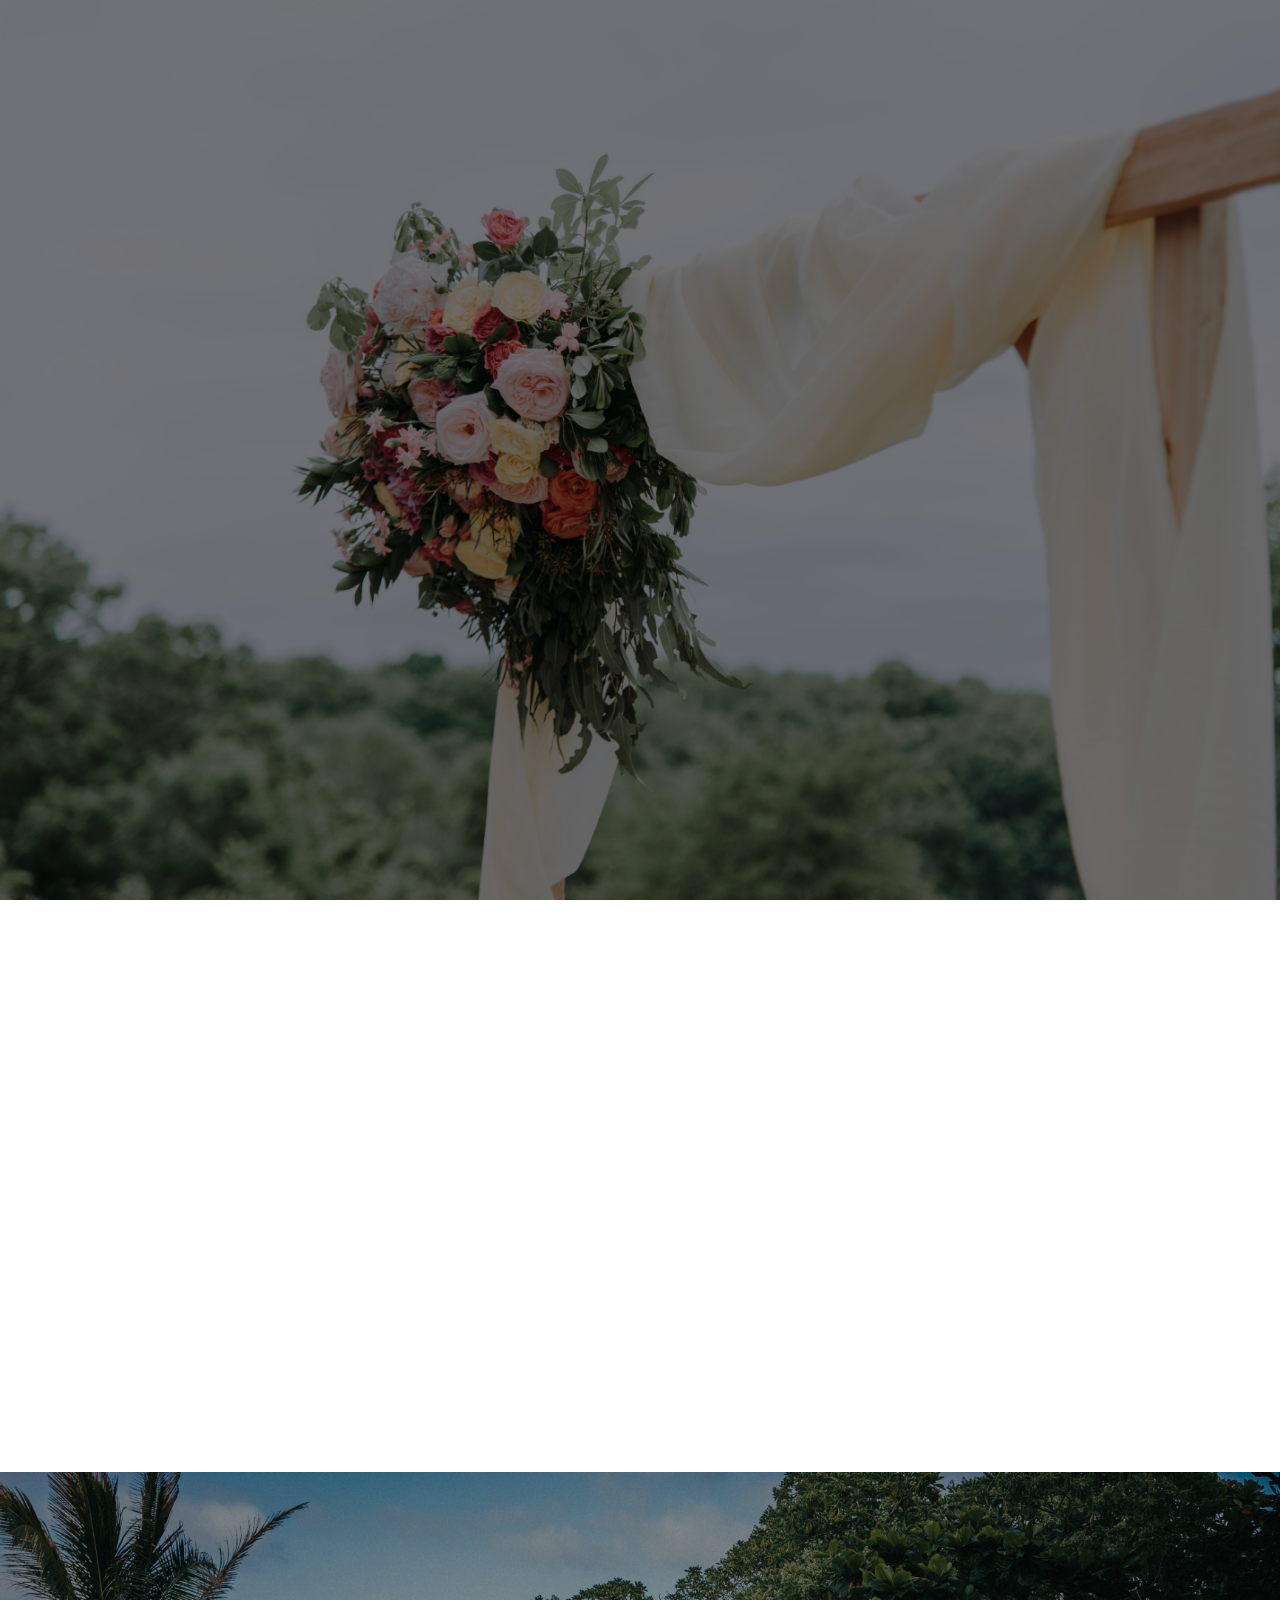
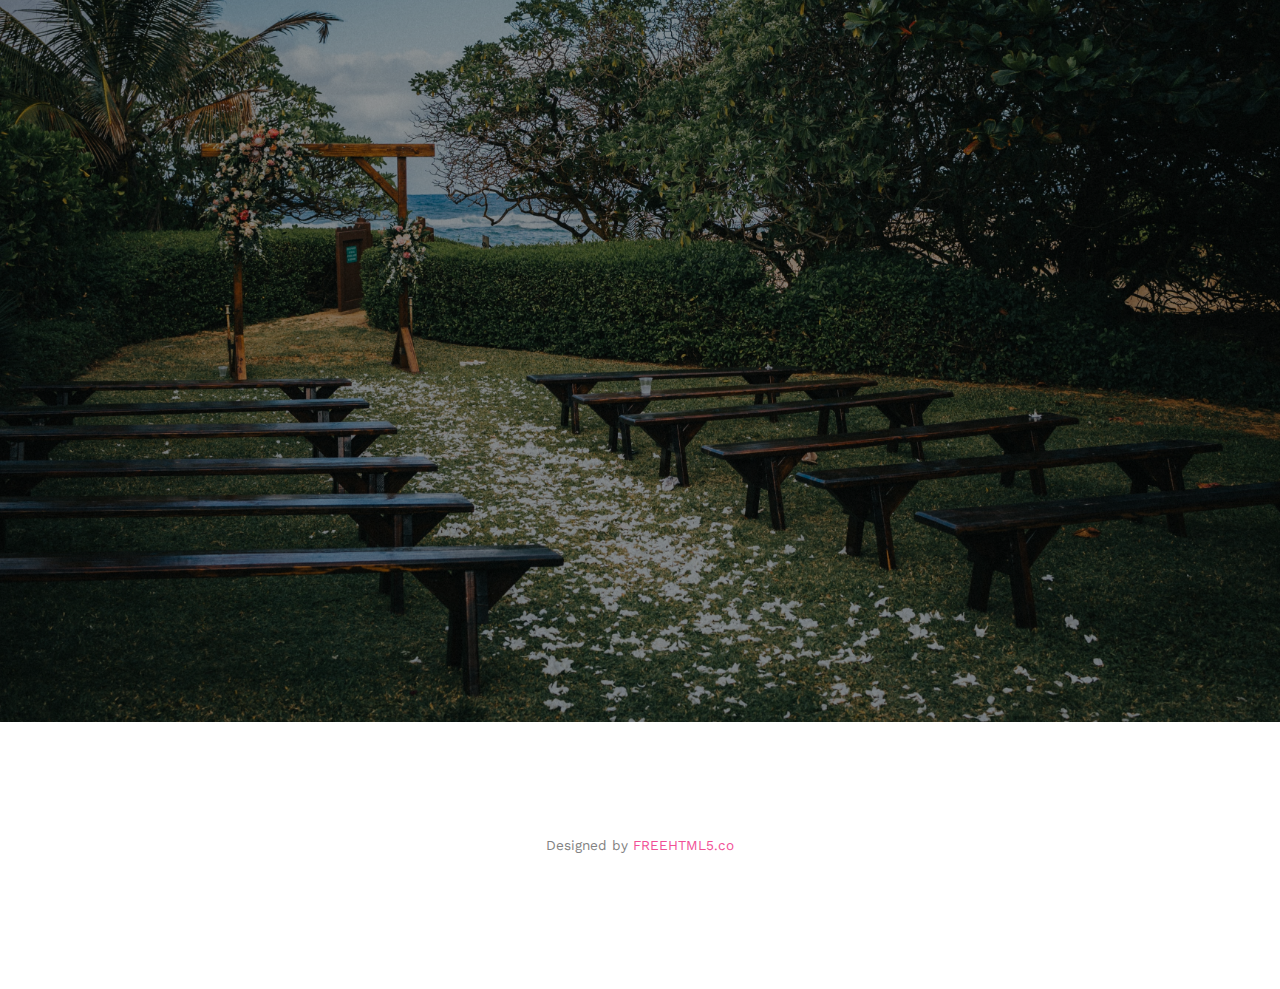
<file: index.html>
<!DOCTYPE html>
<!--[if lt IE 7]>      <html class="no-js lt-ie9 lt-ie8 lt-ie7"> <![endif]-->
<!--[if IE 7]>         <html class="no-js lt-ie9 lt-ie8"> <![endif]-->
<!--[if IE 8]>         <html class="no-js lt-ie9"> <![endif]-->
<!--[if gt IE 8]><!--> <html class="no-js"> <!--<![endif]-->
	<head>
	<meta charset="utf-8">
	<meta http-equiv="X-UA-Compatible" content="IE=edge">
	<title>Ei Thandar &amp; Kyaw Zeya</title>
	<meta name="viewport" content="width=device-width, initial-scale=1">
	<meta name="description" content="Ei Thandar &amp; Kyaw Zeya" />
	<meta name="keywords" content="Ei Thandar &amp; Kyaw Zeya" />
	<meta name="author" content="Ei Thandar &amp; Kyaw Zeya" />
	<link rel="icon" type="image/jpg" href="images/heart.png"/>

  <!-- 
	//////////////////////////////////////////////////////

	FREE HTML5 TEMPLATE 
	DESIGNED & DEVELOPED by FREEHTML5.CO
		
	Website: 		http://freehtml5.co/
	Email: 			info@freehtml5.co
	Twitter: 		http://twitter.com/fh5co
	Facebook: 		https://www.facebook.com/fh5co

	//////////////////////////////////////////////////////
	 -->

  	<!-- Facebook and Twitter integration -->
	<meta property="og:title" content=""/>
	<meta property="og:image" content=""/>
	<meta property="og:url" content=""/>
	<meta property="og:site_name" content=""/>
	<meta property="og:description" content=""/>
	<meta name="twitter:title" content="" />
	<meta name="twitter:image" content="" />
	<meta name="twitter:url" content="" />
	<meta name="twitter:card" content="" />

	<link href='https://fonts.googleapis.com/css?family=Work+Sans:400,300,600,400italic,700' rel='stylesheet' type='text/css'>
	<link href="https://fonts.googleapis.com/css?family=Sacramento" rel="stylesheet">
	
	<!-- Animate.css -->
	<link rel="stylesheet" href="css/animate.css">
	<!-- Icomoon Icon Fonts-->
	<link rel="stylesheet" href="css/icomoon.css">
	<!-- Bootstrap  -->
	<link rel="stylesheet" href="css/bootstrap.css">

	<!-- Magnific Popup -->
	<link rel="stylesheet" href="css/magnific-popup.css">

	<!-- Owl Carousel  -->
	<link rel="stylesheet" href="css/owl.carousel.min.css">
	<link rel="stylesheet" href="css/owl.theme.default.min.css">

	<!-- Theme style  -->
	<link rel="stylesheet" href="css/style.css">

	<!-- Modernizr JS -->
	<script src="js/modernizr-2.6.2.min.js"></script>
	<!-- FOR IE9 below -->
	<!--[if lt IE 9]>
	<script src="js/respond.min.js"></script>
	<![endif]-->

	</head>
	<body>
	<audio autoplay loop>
	<source src="images/m14111054608028a3187.mp3" type="audio/mp3">
	</audio>
	<div class="fh5co-loader"></div>
	
	<div id="page">
	
	<header id="fh5co-header" class="fh5co-cover" role="banner"  data-stellar-background-ratio="0.5">
		<div class="overlay"></div>
		<div class="container">
			<div class="row">
				<div class="col-md-8 col-md-offset-2 text-center">
					<div class="display-t">
						<div class="display-tc animate-box" data-animate-effect="fadeIn">
							<h1>Ei Thandar &amp; Kyaw Zeya</h1>
							<h2>We Are Getting Married</h2>
							<h2>Please join us for a celebration of love, friendship,laughter, and family.</h2>
							<p><a href="#fh5co-couple" class="btn btn-default btn-sm">Invitation</a></p>
							<p><a href="#fh5co-event" class="btn btn-default btn-sm">Direction</a></p>
						</div>
					</div>
				</div>
			</div>
		</div>
	</header>

	
	<div id="fh5co-couple">
		<div class="container">
			<div class="row">
				<div class="col-md-8 col-md-offset-2 text-center fh5co-heading animate-box">
					<h2>Hello!</h2>
					<p>Please join us for a celebration of love, friendship, laughter, and family.</p>
					<p>Sunday, October 31, 2021 at 9:00 AM.</p>
					<p>118, Kyaut Sein 1st, 44 Ward, North Dagon, Yangon. Fabulous food, fun, and festivities to follow</p>
				</div>
			</div>
		</div>
	</div>

	<div id="fh5co-event" class="fh5co-bg" style="background-image:url(images/img_bg_21.jpg);">
		<div class="overlay"></div>
		<div class="container">
			<div class="row">
				<div class="col-md-8 col-md-offset-2 text-center fh5co-heading animate-box fadeInUp animated-fast">
					<span>Our Special Events</span>
					<h2>Wedding Events</h2>
				</div>
			</div>
			<div class="row">
				<div class="display-t">
					<div class="display-tc">
						<div class="col-md-10 col-md-offset-1">
							<div class="col-md-6 col-sm-6 text-center">
								<div class="event-wrap animate-box fadeInUp animated-fast">
									<h3>Main Ceremony</h3>
									<div class="event-col">
										<i class="icon-clock"></i>
										<span>9:00 AM</span>
										<span>1:00 PM</span>
									</div>
									<div class="event-col">
										<i class="icon-calendar"></i>
										<span>Sunday 31st</span>
										<span>October, 2021</span>
									</div>
									<p>118, Kyaut Sein 1st, 44 Ward, North Dagon, Yangon.</p>
								</div>
							</div>
							<div class="col-md-6 col-sm-6 text-center">
								<div class="event-wrap animate-box fadeInUp animated-fast">
									<iframe src="https://www.google.com/maps/embed?pb=!1m18!1m12!1m3!1d3817.6666065871536!2d96.18069431486948!3d16.892378988377047!2m3!1f0!2f0!3f0!3m2!1i1024!2i768!4f13.1!3m3!1m2!1s0!2zMTbCsDUzJzMyLjYiTiA5NsKwMTAnNTguNCJF!5e0!3m2!1sen!2ssg!4v1634992971069!5m2!1sen!2ssg" width="100%" height="240" style="border:0;" allowfullscreen="" loading="lazy"></iframe>
								</div>
							</div>
						</div>
					</div>
				</div>
			</div>
		</div>
	</div>

	<footer id="fh5co-footer" role="contentinfo">
		<div class="container">

			<div class="row copyright">
				<div class="col-md-12 text-center">
					<p>
						<small class="block">Designed by <a href="http://freehtml5.co/" target="_blank">FREEHTML5.co</a></a></small>
					</p>
				</div>
			</div>

		</div>
	</footer>
	</div>

	<div class="gototop js-top">
		<a href="#" class="js-gotop"><i class="icon-arrow-up"></i></a>
	</div>
	
	<!-- jQuery -->
	<script src="js/jquery.min.js"></script>
	<!-- jQuery Easing -->
	<script src="js/jquery.easing.1.3.js"></script>
	<!-- Bootstrap -->
	<script src="js/bootstrap.min.js"></script>
	<!-- Waypoints -->
	<script src="js/jquery.waypoints.min.js"></script>
	<!-- Carousel -->
	<script src="js/owl.carousel.min.js"></script>
	<!-- countTo -->
	<script src="js/jquery.countTo.js"></script>

	<!-- Stellar -->
	<script src="js/jquery.stellar.min.js"></script>
	<!-- Magnific Popup -->
	<script src="js/jquery.magnific-popup.min.js"></script>
	<script src="js/magnific-popup-options.js"></script>

	<!-- Main -->
	<script src="js/main.js"></script>

	</body>
</html>
</file>
<file: css/icomoon.css>
@font-face {
  font-family: 'icomoon';
  src:  url('../fonts/icomoon/icomoon.eot?6iuir');
  src:  url('../fonts/icomoon/icomoon.eot?6iuir#iefix') format('embedded-opentype'),
    url('../fonts/icomoon/icomoon.ttf?6iuir') format('truetype'),
    url('../fonts/icomoon/icomoon.woff?6iuir') format('woff'),
    url('../fonts/icomoon/icomoon.svg?6iuir#icomoon') format('svg');
  font-weight: normal;
  font-style: normal;
}

[class^="icon-"], [class*=" icon-"] {
  /* use !important to prevent issues with browser extensions that change fonts */
  font-family: 'icomoon' !important;
  speak: none;
  font-style: normal;
  font-weight: normal;
  font-variant: normal;
  text-transform: none;
  line-height: 1;

  /* Better Font Rendering =========== */
  -webkit-font-smoothing: antialiased;
  -moz-osx-font-smoothing: grayscale;
}

.icon-eye:before {
  content: "\e000";
}
.icon-paper-clip:before {
  content: "\e001";
}
.icon-mail:before {
  content: "\e002";
}
.icon-toggle:before {
  content: "\e003";
}
.icon-layout:before {
  content: "\e004";
}
.icon-link:before {
  content: "\e005";
}
.icon-bell:before {
  content: "\e006";
}
.icon-lock:before {
  content: "\e007";
}
.icon-unlock:before {
  content: "\e008";
}
.icon-ribbon:before {
  content: "\e009";
}
.icon-image:before {
  content: "\e010";
}
.icon-signal:before {
  content: "\e011";
}
.icon-target:before {
  content: "\e012";
}
.icon-clipboard:before {
  content: "\e013";
}
.icon-clock:before {
  content: "\e014";
}
.icon-watch:before {
  content: "\e015";
}
.icon-air-play:before {
  content: "\e016";
}
.icon-camera:before {
  content: "\e017";
}
.icon-video:before {
  content: "\e018";
}
.icon-disc:before {
  content: "\e019";
}
.icon-printer:before {
  content: "\e020";
}
.icon-monitor:before {
  content: "\e021";
}
.icon-server:before {
  content: "\e022";
}
.icon-cog:before {
  content: "\e023";
}
.icon-heart:before {
  content: "\e024";
}
.icon-paragraph:before {
  content: "\e025";
}
.icon-align-justify:before {
  content: "\e026";
}
.icon-align-left:before {
  content: "\e027";
}
.icon-align-center:before {
  content: "\e028";
}
.icon-align-right:before {
  content: "\e029";
}
.icon-book:before {
  content: "\e030";
}
.icon-layers:before {
  content: "\e031";
}
.icon-stack:before {
  content: "\e032";
}
.icon-stack-2:before {
  content: "\e033";
}
.icon-paper:before {
  content: "\e034";
}
.icon-paper-stack:before {
  content: "\e035";
}
.icon-search:before {
  content: "\e036";
}
.icon-zoom-in:before {
  content: "\e037";
}
.icon-zoom-out:before {
  content: "\e038";
}
.icon-reply:before {
  content: "\e039";
}
.icon-circle-plus:before {
  content: "\e040";
}
.icon-circle-minus:before {
  content: "\e041";
}
.icon-circle-check:before {
  content: "\e042";
}
.icon-circle-cross:before {
  content: "\e043";
}
.icon-square-plus:before {
  content: "\e044";
}
.icon-square-minus:before {
  content: "\e045";
}
.icon-square-check:before {
  content: "\e046";
}
.icon-square-cross:before {
  content: "\e047";
}
.icon-microphone:before {
  content: "\e048";
}
.icon-record:before {
  content: "\e049";
}
.icon-skip-back:before {
  content: "\e050";
}
.icon-rewind:before {
  content: "\e051";
}
.icon-play:before {
  content: "\e052";
}
.icon-pause:before {
  content: "\e053";
}
.icon-stop:before {
  content: "\e054";
}
.icon-fast-forward:before {
  content: "\e055";
}
.icon-skip-forward:before {
  content: "\e056";
}
.icon-shuffle:before {
  content: "\e057";
}
.icon-repeat:before {
  content: "\e058";
}
.icon-folder:before {
  content: "\e059";
}
.icon-umbrella:before {
  content: "\e060";
}
.icon-moon:before {
  content: "\e061";
}
.icon-thermometer:before {
  content: "\e062";
}
.icon-drop:before {
  content: "\e063";
}
.icon-sun:before {
  content: "\e064";
}
.icon-cloud:before {
  content: "\e065";
}
.icon-cloud-upload:before {
  content: "\e066";
}
.icon-cloud-download:before {
  content: "\e067";
}
.icon-upload:before {
  content: "\e068";
}
.icon-download:before {
  content: "\e069";
}
.icon-location:before {
  content: "\e070";
}
.icon-location-2:before {
  content: "\e071";
}
.icon-map:before {
  content: "\e072";
}
.icon-battery:before {
  content: "\e073";
}
.icon-head:before {
  content: "\e074";
}
.icon-briefcase:before {
  content: "\e075";
}
.icon-speech-bubble:before {
  content: "\e076";
}
.icon-anchor:before {
  content: "\e077";
}
.icon-globe:before {
  content: "\e078";
}
.icon-box:before {
  content: "\e079";
}
.icon-reload:before {
  content: "\e080";
}
.icon-share:before {
  content: "\e081";
}
.icon-marquee:before {
  content: "\e082";
}
.icon-marquee-plus:before {
  content: "\e083";
}
.icon-marquee-minus:before {
  content: "\e084";
}
.icon-tag:before {
  content: "\e085";
}
.icon-power:before {
  content: "\e086";
}
.icon-command:before {
  content: "\e087";
}
.icon-alt:before {
  content: "\e088";
}
.icon-esc:before {
  content: "\e089";
}
.icon-bar-graph:before {
  content: "\e090";
}
.icon-bar-graph-2:before {
  content: "\e091";
}
.icon-pie-graph:before {
  content: "\e092";
}
.icon-star:before {
  content: "\e093";
}
.icon-arrow-left:before {
  content: "\e094";
}
.icon-arrow-right:before {
  content: "\e095";
}
.icon-arrow-up:before {
  content: "\e096";
}
.icon-arrow-down:before {
  content: "\e097";
}
.icon-volume:before {
  content: "\e098";
}
.icon-mute:before {
  content: "\e099";
}
.icon-content-right:before {
  content: "\e100";
}
.icon-content-left:before {
  content: "\e101";
}
.icon-grid:before {
  content: "\e102";
}
.icon-grid-2:before {
  content: "\e103";
}
.icon-columns:before {
  content: "\e104";
}
.icon-loader:before {
  content: "\e105";
}
.icon-bag:before {
  content: "\e106";
}
.icon-ban:before {
  content: "\e107";
}
.icon-flag:before {
  content: "\e108";
}
.icon-trash:before {
  content: "\e109";
}
.icon-expand:before {
  content: "\e110";
}
.icon-contract:before {
  content: "\e111";
}
.icon-maximize:before {
  content: "\e112";
}
.icon-minimize:before {
  content: "\e113";
}
.icon-plus:before {
  content: "\e114";
}
.icon-minus:before {
  content: "\e115";
}
.icon-check:before {
  content: "\e116";
}
.icon-cross:before {
  content: "\e117";
}
.icon-move:before {
  content: "\e118";
}
.icon-delete:before {
  content: "\e119";
}
.icon-menu:before {
  content: "\e120";
}
.icon-archive:before {
  content: "\e121";
}
.icon-inbox:before {
  content: "\e122";
}
.icon-outbox:before {
  content: "\e123";
}
.icon-file:before {
  content: "\e124";
}
.icon-file-add:before {
  content: "\e125";
}
.icon-file-subtract:before {
  content: "\e126";
}
.icon-help:before {
  content: "\e127";
}
.icon-open:before {
  content: "\e128";
}
.icon-ellipsis:before {
  content: "\e129";
}
.icon-add-to-list:before {
  content: "\e900";
}
.icon-classic-computer:before {
  content: "\e901";
}
.icon-controller-fast-backward:before {
  content: "\e902";
}
.icon-creative-commons-attribution:before {
  content: "\e903";
}
.icon-creative-commons-noderivs:before {
  content: "\e904";
}
.icon-creative-commons-noncommercial-eu:before {
  content: "\e905";
}
.icon-creative-commons-noncommercial-us:before {
  content: "\e906";
}
.icon-creative-commons-public-domain:before {
  content: "\e907";
}
.icon-creative-commons-remix:before {
  content: "\e908";
}
.icon-creative-commons-share:before {
  content: "\e909";
}
.icon-creative-commons-sharealike:before {
  content: "\e90a";
}
.icon-creative-commons:before {
  content: "\e90b";
}
.icon-document-landscape:before {
  content: "\e90c";
}
.icon-remove-user:before {
  content: "\e90d";
}
.icon-warning:before {
  content: "\e90e";
}
.icon-arrow-bold-down:before {
  content: "\e90f";
}
.icon-arrow-bold-left:before {
  content: "\e910";
}
.icon-arrow-bold-right:before {
  content: "\e911";
}
.icon-arrow-bold-up:before {
  content: "\e912";
}
.icon-arrow-down2:before {
  content: "\e913";
}
.icon-arrow-left2:before {
  content: "\e914";
}
.icon-arrow-long-down:before {
  content: "\e915";
}
.icon-arrow-long-left:before {
  content: "\e916";
}
.icon-arrow-long-right:before {
  content: "\e917";
}
.icon-arrow-long-up:before {
  content: "\e918";
}
.icon-arrow-right2:before {
  content: "\e919";
}
.icon-arrow-up2:before {
  content: "\e91a";
}
.icon-arrow-with-circle-down:before {
  content: "\e91b";
}
.icon-arrow-with-circle-left:before {
  content: "\e91c";
}
.icon-arrow-with-circle-right:before {
  content: "\e91d";
}
.icon-arrow-with-circle-up:before {
  content: "\e91e";
}
.icon-bookmark:before {
  content: "\e91f";
}
.icon-bookmarks:before {
  content: "\e920";
}
.icon-chevron-down:before {
  content: "\e921";
}
.icon-chevron-left:before {
  content: "\e922";
}
.icon-chevron-right:before {
  content: "\e923";
}
.icon-chevron-small-down:before {
  content: "\e924";
}
.icon-chevron-small-left:before {
  content: "\e925";
}
.icon-chevron-small-right:before {
  content: "\e926";
}
.icon-chevron-small-up:before {
  content: "\e927";
}
.icon-chevron-thin-down:before {
  content: "\e928";
}
.icon-chevron-thin-left:before {
  content: "\e929";
}
.icon-chevron-thin-right:before {
  content: "\e92a";
}
.icon-chevron-thin-up:before {
  content: "\e92b";
}
.icon-chevron-up:before {
  content: "\e92c";
}
.icon-chevron-with-circle-down:before {
  content: "\e92d";
}
.icon-chevron-with-circle-left:before {
  content: "\e92e";
}
.icon-chevron-with-circle-right:before {
  content: "\e92f";
}
.icon-chevron-with-circle-up:before {
  content: "\e930";
}
.icon-cloud2:before {
  content: "\e931";
}
.icon-controller-fast-forward:before {
  content: "\e932";
}
.icon-controller-jump-to-start:before {
  content: "\e933";
}
.icon-controller-next:before {
  content: "\e934";
}
.icon-controller-paus:before {
  content: "\e935";
}
.icon-controller-play:before {
  content: "\e936";
}
.icon-controller-record:before {
  content: "\e937";
}
.icon-controller-stop:before {
  content: "\e938";
}
.icon-controller-volume:before {
  content: "\e939";
}
.icon-dot-single:before {
  content: "\e93a";
}
.icon-dots-three-horizontal:before {
  content: "\e93b";
}
.icon-dots-three-vertical:before {
  content: "\e93c";
}
.icon-dots-two-horizontal:before {
  content: "\e93d";
}
.icon-dots-two-vertical:before {
  content: "\e93e";
}
.icon-download2:before {
  content: "\e93f";
}
.icon-emoji-flirt:before {
  content: "\e940";
}
.icon-flow-branch:before {
  content: "\e941";
}
.icon-flow-cascade:before {
  content: "\e942";
}
.icon-flow-line:before {
  content: "\e943";
}
.icon-flow-parallel:before {
  content: "\e944";
}
.icon-flow-tree:before {
  content: "\e945";
}
.icon-install:before {
  content: "\e946";
}
.icon-layers2:before {
  content: "\e947";
}
.icon-open-book:before {
  content: "\e948";
}
.icon-resize-100:before {
  content: "\e949";
}
.icon-resize-full-screen:before {
  content: "\e94a";
}
.icon-save:before {
  content: "\e94b";
}
.icon-select-arrows:before {
  content: "\e94c";
}
.icon-sound-mute:before {
  content: "\e94d";
}
.icon-sound:before {
  content: "\e94e";
}
.icon-trash2:before {
  content: "\e94f";
}
.icon-triangle-down:before {
  content: "\e950";
}
.icon-triangle-left:before {
  content: "\e951";
}
.icon-triangle-right:before {
  content: "\e952";
}
.icon-triangle-up:before {
  content: "\e953";
}
.icon-uninstall:before {
  content: "\e954";
}
.icon-upload-to-cloud:before {
  content: "\e955";
}
.icon-upload2:before {
  content: "\e956";
}
.icon-add-user:before {
  content: "\e957";
}
.icon-address:before {
  content: "\e958";
}
.icon-adjust:before {
  content: "\e959";
}
.icon-air:before {
  content: "\e95a";
}
.icon-aircraft-landing:before {
  content: "\e95b";
}
.icon-aircraft-take-off:before {
  content: "\e95c";
}
.icon-aircraft:before {
  content: "\e95d";
}
.icon-align-bottom:before {
  content: "\e95e";
}
.icon-align-horizontal-middle:before {
  content: "\e95f";
}
.icon-align-left2:before {
  content: "\e960";
}
.icon-align-right2:before {
  content: "\e961";
}
.icon-align-top:before {
  content: "\e962";
}
.icon-align-vertical-middle:before {
  content: "\e963";
}
.icon-archive2:before {
  content: "\e964";
}
.icon-area-graph:before {
  content: "\e965";
}
.icon-attachment:before {
  content: "\e966";
}
.icon-awareness-ribbon:before {
  content: "\e967";
}
.icon-back-in-time:before {
  content: "\e968";
}
.icon-back:before {
  content: "\e969";
}
.icon-bar-graph2:before {
  content: "\e96a";
}
.icon-battery2:before {
  content: "\e96b";
}
.icon-beamed-note:before {
  content: "\e96c";
}
.icon-bell2:before {
  content: "\e96d";
}
.icon-blackboard:before {
  content: "\e96e";
}
.icon-block:before {
  content: "\e96f";
}
.icon-book2:before {
  content: "\e970";
}
.icon-bowl:before {
  content: "\e971";
}
.icon-box2:before {
  content: "\e972";
}
.icon-briefcase2:before {
  content: "\e973";
}
.icon-browser:before {
  content: "\e974";
}
.icon-brush:before {
  content: "\e975";
}
.icon-bucket:before {
  content: "\e976";
}
.icon-cake:before {
  content: "\e977";
}
.icon-calculator:before {
  content: "\e978";
}
.icon-calendar:before {
  content: "\e979";
}
.icon-camera2:before {
  content: "\e97a";
}
.icon-ccw:before {
  content: "\e97b";
}
.icon-chat:before {
  content: "\e97c";
}
.icon-check2:before {
  content: "\e97d";
}
.icon-circle-with-cross:before {
  content: "\e97e";
}
.icon-circle-with-minus:before {
  content: "\e97f";
}
.icon-circle-with-plus:before {
  content: "\e980";
}
.icon-circle:before {
  content: "\e981";
}
.icon-circular-graph:before {
  content: "\e982";
}
.icon-clapperboard:before {
  content: "\e983";
}
.icon-clipboard2:before {
  content: "\e984";
}
.icon-clock2:before {
  content: "\e985";
}
.icon-code:before {
  content: "\e986";
}
.icon-cog2:before {
  content: "\e987";
}
.icon-colours:before {
  content: "\e988";
}
.icon-compass:before {
  content: "\e989";
}
.icon-copy:before {
  content: "\e98a";
}
.icon-credit-card:before {
  content: "\e98b";
}
.icon-credit:before {
  content: "\e98c";
}
.icon-cross2:before {
  content: "\e98d";
}
.icon-cup:before {
  content: "\e98e";
}
.icon-cw:before {
  content: "\e98f";
}
.icon-cycle:before {
  content: "\e990";
}
.icon-database:before {
  content: "\e991";
}
.icon-dial-pad:before {
  content: "\e992";
}
.icon-direction:before {
  content: "\e993";
}
.icon-document:before {
  content: "\e994";
}
.icon-documents:before {
  content: "\e995";
}
.icon-drink:before {
  content: "\e996";
}
.icon-drive:before {
  content: "\e997";
}
.icon-drop2:before {
  content: "\e998";
}
.icon-edit:before {
  content: "\e999";
}
.icon-email:before {
  content: "\e99a";
}
.icon-emoji-happy:before {
  content: "\e99b";
}
.icon-emoji-neutral:before {
  content: "\e99c";
}
.icon-emoji-sad:before {
  content: "\e99d";
}
.icon-erase:before {
  content: "\e99e";
}
.icon-eraser:before {
  content: "\e99f";
}
.icon-export:before {
  content: "\e9a0";
}
.icon-eye2:before {
  content: "\e9a1";
}
.icon-feather:before {
  content: "\e9a2";
}
.icon-flag2:before {
  content: "\e9a3";
}
.icon-flash:before {
  content: "\e9a4";
}
.icon-flashlight:before {
  content: "\e9a5";
}
.icon-flat-brush:before {
  content: "\e9a6";
}
.icon-folder-images:before {
  content: "\e9a7";
}
.icon-folder-music:before {
  content: "\e9a8";
}
.icon-folder-video:before {
  content: "\e9a9";
}
.icon-folder2:before {
  content: "\e9aa";
}
.icon-forward:before {
  content: "\e9ab";
}
.icon-funnel:before {
  content: "\e9ac";
}
.icon-game-controller:before {
  content: "\e9ad";
}
.icon-gauge:before {
  content: "\e9ae";
}
.icon-globe2:before {
  content: "\e9af";
}
.icon-graduation-cap:before {
  content: "\e9b0";
}
.icon-grid2:before {
  content: "\e9b1";
}
.icon-hair-cross:before {
  content: "\e9b2";
}
.icon-hand:before {
  content: "\e9b3";
}
.icon-heart-outlined:before {
  content: "\e9b4";
}
.icon-heart2:before {
  content: "\e9b5";
}
.icon-help-with-circle:before {
  content: "\e9b6";
}
.icon-help2:before {
  content: "\e9b7";
}
.icon-home:before {
  content: "\e9b8";
}
.icon-hour-glass:before {
  content: "\e9b9";
}
.icon-image-inverted:before {
  content: "\e9ba";
}
.icon-image2:before {
  content: "\e9bb";
}
.icon-images:before {
  content: "\e9bc";
}
.icon-inbox2:before {
  content: "\e9bd";
}
.icon-infinity:before {
  content: "\e9be";
}
.icon-info-with-circle:before {
  content: "\e9bf";
}
.icon-info:before {
  content: "\e9c0";
}
.icon-key:before {
  content: "\e9c1";
}
.icon-keyboard:before {
  content: "\e9c2";
}
.icon-lab-flask:before {
  content: "\e9c3";
}
.icon-landline:before {
  content: "\e9c4";
}
.icon-language:before {
  content: "\e9c5";
}
.icon-laptop:before {
  content: "\e9c6";
}
.icon-leaf:before {
  content: "\e9c7";
}
.icon-level-down:before {
  content: "\e9c8";
}
.icon-level-up:before {
  content: "\e9c9";
}
.icon-lifebuoy:before {
  content: "\e9ca";
}
.icon-light-bulb:before {
  content: "\e9cb";
}
.icon-light-down:before {
  content: "\e9cc";
}
.icon-light-up:before {
  content: "\e9cd";
}
.icon-line-graph:before {
  content: "\e9ce";
}
.icon-link2:before {
  content: "\e9cf";
}
.icon-list:before {
  content: "\e9d0";
}
.icon-location-pin:before {
  content: "\e9d1";
}
.icon-location2:before {
  content: "\e9d2";
}
.icon-lock-open:before {
  content: "\e9d3";
}
.icon-lock2:before {
  content: "\e9d4";
}
.icon-log-out:before {
  content: "\e9d5";
}
.icon-login:before {
  content: "\e9d6";
}
.icon-loop:before {
  content: "\e9d7";
}
.icon-magnet:before {
  content: "\e9d8";
}
.icon-magnifying-glass:before {
  content: "\e9d9";
}
.icon-mail2:before {
  content: "\e9da";
}
.icon-man:before {
  content: "\e9db";
}
.icon-map2:before {
  content: "\e9dc";
}
.icon-mask:before {
  content: "\e9dd";
}
.icon-medal:before {
  content: "\e9de";
}
.icon-megaphone:before {
  content: "\e9df";
}
.icon-menu2:before {
  content: "\e9e0";
}
.icon-message:before {
  content: "\e9e1";
}
.icon-mic:before {
  content: "\e9e2";
}
.icon-minus2:before {
  content: "\e9e3";
}
.icon-mobile:before {
  content: "\e9e4";
}
.icon-modern-mic:before {
  content: "\e9e5";
}
.icon-moon2:before {
  content: "\e9e6";
}
.icon-mouse:before {
  content: "\e9e7";
}
.icon-music:before {
  content: "\e9e8";
}
.icon-network:before {
  content: "\e9e9";
}
.icon-new-message:before {
  content: "\e9ea";
}
.icon-new:before {
  content: "\e9eb";
}
.icon-news:before {
  content: "\e9ec";
}
.icon-note:before {
  content: "\e9ed";
}
.icon-notification:before {
  content: "\e9ee";
}
.icon-old-mobile:before {
  content: "\e9ef";
}
.icon-old-phone:before {
  content: "\e9f0";
}
.icon-palette:before {
  content: "\e9f1";
}
.icon-paper-plane:before {
  content: "\e9f2";
}
.icon-pencil:before {
  content: "\e9f3";
}
.icon-phone:before {
  content: "\e9f4";
}
.icon-pie-chart:before {
  content: "\e9f5";
}
.icon-pin:before {
  content: "\e9f6";
}
.icon-plus2:before {
  content: "\e9f7";
}
.icon-popup:before {
  content: "\e9f8";
}
.icon-power-plug:before {
  content: "\e9f9";
}
.icon-price-ribbon:before {
  content: "\e9fa";
}
.icon-price-tag:before {
  content: "\e9fb";
}
.icon-print:before {
  content: "\e9fc";
}
.icon-progress-empty:before {
  content: "\e9fd";
}
.icon-progress-full:before {
  content: "\e9fe";
}
.icon-progress-one:before {
  content: "\e9ff";
}
.icon-progress-two:before {
  content: "\ea00";
}
.icon-publish:before {
  content: "\ea01";
}
.icon-quote:before {
  content: "\ea02";
}
.icon-radio:before {
  content: "\ea03";
}
.icon-reply-all:before {
  content: "\ea04";
}
.icon-reply2:before {
  content: "\ea05";
}
.icon-retweet:before {
  content: "\ea06";
}
.icon-rocket:before {
  content: "\ea07";
}
.icon-round-brush:before {
  content: "\ea08";
}
.icon-rss:before {
  content: "\ea09";
}
.icon-ruler:before {
  content: "\ea0a";
}
.icon-scissors:before {
  content: "\ea0b";
}
.icon-share-alternitive:before {
  content: "\ea0c";
}
.icon-share2:before {
  content: "\ea0d";
}
.icon-shareable:before {
  content: "\ea0e";
}
.icon-shield:before {
  content: "\ea0f";
}
.icon-shop:before {
  content: "\ea10";
}
.icon-shopping-bag:before {
  content: "\ea11";
}
.icon-shopping-basket:before {
  content: "\ea12";
}
.icon-shopping-cart:before {
  content: "\ea13";
}
.icon-shuffle2:before {
  content: "\ea14";
}
.icon-signal2:before {
  content: "\ea15";
}
.icon-sound-mix:before {
  content: "\ea16";
}
.icon-sports-club:before {
  content: "\ea17";
}
.icon-spreadsheet:before {
  content: "\ea18";
}
.icon-squared-cross:before {
  content: "\ea19";
}
.icon-squared-minus:before {
  content: "\ea1a";
}
.icon-squared-plus:before {
  content: "\ea1b";
}
.icon-star-outlined:before {
  content: "\ea1c";
}
.icon-star2:before {
  content: "\ea1d";
}
.icon-stopwatch:before {
  content: "\ea1e";
}
.icon-suitcase:before {
  content: "\ea1f";
}
.icon-swap:before {
  content: "\ea20";
}
.icon-sweden:before {
  content: "\ea21";
}
.icon-switch:before {
  content: "\ea22";
}
.icon-tablet:before {
  content: "\ea23";
}
.icon-tag2:before {
  content: "\ea24";
}
.icon-text-document-inverted:before {
  content: "\ea25";
}
.icon-text-document:before {
  content: "\ea26";
}
.icon-text:before {
  content: "\ea27";
}
.icon-thermometer2:before {
  content: "\ea28";
}
.icon-thumbs-down:before {
  content: "\ea29";
}
.icon-thumbs-up:before {
  content: "\ea2a";
}
.icon-thunder-cloud:before {
  content: "\ea2b";
}
.icon-ticket:before {
  content: "\ea2c";
}
.icon-time-slot:before {
  content: "\ea2d";
}
.icon-tools:before {
  content: "\ea2e";
}
.icon-traffic-cone:before {
  content: "\ea2f";
}
.icon-tree:before {
  content: "\ea30";
}
.icon-trophy:before {
  content: "\ea31";
}
.icon-tv:before {
  content: "\ea32";
}
.icon-typing:before {
  content: "\ea33";
}
.icon-unread:before {
  content: "\ea34";
}
.icon-untag:before {
  content: "\ea35";
}
.icon-user:before {
  content: "\ea36";
}
.icon-users:before {
  content: "\ea37";
}
.icon-v-card:before {
  content: "\ea38";
}
.icon-video2:before {
  content: "\ea39";
}
.icon-vinyl:before {
  content: "\ea3a";
}
.icon-voicemail:before {
  content: "\ea3b";
}
.icon-wallet:before {
  content: "\ea3c";
}
.icon-water:before {
  content: "\ea3d";
}
.icon-px-with-circle:before {
  content: "\ea3e";
}
.icon-px:before {
  content: "\ea3f";
}
.icon-basecamp:before {
  content: "\ea40";
}
.icon-behance:before {
  content: "\ea41";
}
.icon-creative-cloud:before {
  content: "\ea42";
}
.icon-dropbox:before {
  content: "\ea43";
}
.icon-evernote:before {
  content: "\ea44";
}
.icon-flattr:before {
  content: "\ea45";
}
.icon-foursquare:before {
  content: "\ea46";
}
.icon-google-drive:before {
  content: "\ea47";
}
.icon-google-hangouts:before {
  content: "\ea48";
}
.icon-grooveshark:before {
  content: "\ea49";
}
.icon-icloud:before {
  content: "\ea4a";
}
.icon-mixi:before {
  content: "\ea4b";
}
.icon-onedrive:before {
  content: "\ea4c";
}
.icon-paypal:before {
  content: "\ea4d";
}
.icon-picasa:before {
  content: "\ea4e";
}
.icon-qq:before {
  content: "\ea4f";
}
.icon-rdio-with-circle:before {
  content: "\ea50";
}
.icon-renren:before {
  content: "\ea51";
}
.icon-scribd:before {
  content: "\ea52";
}
.icon-sina-weibo:before {
  content: "\ea53";
}
.icon-skype-with-circle:before {
  content: "\ea54";
}
.icon-skype:before {
  content: "\ea55";
}
.icon-slideshare:before {
  content: "\ea56";
}
.icon-smashing:before {
  content: "\ea57";
}
.icon-soundcloud:before {
  content: "\ea58";
}
.icon-spotify-with-circle:before {
  content: "\ea59";
}
.icon-spotify:before {
  content: "\ea5a";
}
.icon-swarm:before {
  content: "\ea5b";
}
.icon-vine-with-circle:before {
  content: "\ea5c";
}
.icon-vine:before {
  content: "\ea5d";
}
.icon-vk-alternitive:before {
  content: "\ea5e";
}
.icon-vk-with-circle:before {
  content: "\ea5f";
}
.icon-vk:before {
  content: "\ea60";
}
.icon-xing-with-circle:before {
  content: "\ea61";
}
.icon-xing:before {
  content: "\ea62";
}
.icon-yelp:before {
  content: "\ea63";
}
.icon-dribbble-with-circle:before {
  content: "\ea64";
}
.icon-dribbble:before {
  content: "\ea65";
}
.icon-facebook-with-circle:before {
  content: "\ea66";
}
.icon-facebook:before {
  content: "\ea67";
}
.icon-flickr-with-circle:before {
  content: "\ea68";
}
.icon-flickr:before {
  content: "\ea69";
}
.icon-github-with-circle:before {
  content: "\ea6a";
}
.icon-github:before {
  content: "\ea6b";
}
.icon-google-with-circle:before {
  content: "\ea6c";
}
.icon-google:before {
  content: "\ea6d";
}
.icon-instagram-with-circle:before {
  content: "\ea6e";
}
.icon-instagram:before {
  content: "\ea6f";
}
.icon-lastfm-with-circle:before {
  content: "\ea70";
}
.icon-lastfm:before {
  content: "\ea71";
}
.icon-linkedin-with-circle:before {
  content: "\ea72";
}
.icon-linkedin:before {
  content: "\ea73";
}
.icon-pinterest-with-circle:before {
  content: "\ea74";
}
.icon-pinterest:before {
  content: "\ea75";
}
.icon-rdio:before {
  content: "\ea76";
}
.icon-stumbleupon-with-circle:before {
  content: "\ea77";
}
.icon-stumbleupon:before {
  content: "\ea78";
}
.icon-tumblr-with-circle:before {
  content: "\ea79";
}
.icon-tumblr:before {
  content: "\ea7a";
}
.icon-twitter-with-circle:before {
  content: "\ea7b";
}
.icon-twitter:before {
  content: "\ea7c";
}
.icon-vimeo-with-circle:before {
  content: "\ea7d";
}
.icon-vimeo:before {
  content: "\ea7e";
}
.icon-youtube-with-circle:before {
  content: "\ea7f";
}
.icon-youtube:before {
  content: "\ea80";
}
</file>
<file: css/style.css>
@font-face {
  font-family: 'icomoon';
  src: url("../fonts/icomoon/icomoon.eot?srf3rx");
  src: url("../fonts/icomoon/icomoon.eot?srf3rx#iefix") format("embedded-opentype"), url("../fonts/icomoon/icomoon.ttf?srf3rx") format("truetype"), url("../fonts/icomoon/icomoon.woff?srf3rx") format("woff"), url("../fonts/icomoon/icomoon.svg?srf3rx#icomoon") format("svg");
  font-weight: normal;
  font-style: normal;
}
/* =======================================================
*
* 	Template Style 
*
* ======================================================= */
body {
  font-family: "Work Sans", Arial, sans-serif;
  font-weight: 400;
  font-size: 16px;
  line-height: 1.7;
  color: #828282;
  background: #fff;
}

#page {
  position: relative;
  overflow-x: hidden;
  width: 100%;
  height: 100%;
  -webkit-transition: 0.5s;
  -o-transition: 0.5s;
  transition: 0.5s;
}
.offcanvas #page {
  overflow: hidden;
  position: absolute;
}
.offcanvas #page:after {
  -webkit-transition: 2s;
  -o-transition: 2s;
  transition: 2s;
  position: absolute;
  top: 0;
  right: 0;
  bottom: 0;
  left: 0;
  z-index: 101;
  background: rgba(0, 0, 0, 0.7);
  content: "";
}

a {
  color: #F14E95;
  -webkit-transition: 0.5s;
  -o-transition: 0.5s;
  transition: 0.5s;
}
a:hover, a:active, a:focus {
  color: #F14E95;
  outline: none;
  text-decoration: none;
}

p {
  margin-bottom: 20px;
}

h1, h2, h3, h4, h5, h6, figure {
  color: #000;
  font-family: "Work Sans", Arial, sans-serif;
  font-weight: 400;
  margin: 0 0 20px 0;
}

::-webkit-selection {
  color: #fff;
  background: #F14E95;
}

::-moz-selection {
  color: #fff;
  background: #F14E95;
}

::selection {
  color: #fff;
  background: #F14E95;
}

.fh5co-nav {
  position: absolute;
  top: 0;
  margin: 0;
  padding: 0;
  width: 100%;
  padding: 40px 0;
  z-index: 1001;
}
@media screen and (max-width: 768px) {
  .fh5co-nav {
    padding: 20px 0;
  }
}
.fh5co-nav #fh5co-logo {
  font-size: 40px;
  margin: 0;
  padding: 0;
  line-height: 40px;
  font-family: "Sacramento", Arial, serif;
}
.fh5co-nav a {
  padding: 5px 10px;
  color: #fff;
}
@media screen and (max-width: 768px) {
  .fh5co-nav .menu-1, .fh5co-nav .menu-2 {
    display: none;
  }
}
.fh5co-nav ul {
  padding: 0;
  margin: 2px 0 0 0;
}
.fh5co-nav ul li {
  padding: 0;
  margin: 0;
  list-style: none;
  display: inline;
}
.fh5co-nav ul li a {
  font-size: 14px;
  padding: 30px 10px;
  text-transform: uppercase;
  color: rgba(255, 255, 255, 0.5);
  -webkit-transition: 0.5s;
  -o-transition: 0.5s;
  transition: 0.5s;
}
.fh5co-nav ul li a:hover, .fh5co-nav ul li a:focus, .fh5co-nav ul li a:active {
  color: white;
}
.fh5co-nav ul li.has-dropdown {
  position: relative;
}
.fh5co-nav ul li.has-dropdown .dropdown {
  width: 130px;
  -webkit-box-shadow: 0px 14px 33px -9px rgba(0, 0, 0, 0.75);
  -moz-box-shadow: 0px 14px 33px -9px rgba(0, 0, 0, 0.75);
  box-shadow: 0px 14px 33px -9px rgba(0, 0, 0, 0.75);
  z-index: 1002;
  visibility: hidden;
  opacity: 0;
  position: absolute;
  top: 40px;
  left: 0;
  text-align: left;
  background: #fff;
  padding: 20px;
  -webkit-border-radius: 4px;
  -moz-border-radius: 4px;
  -ms-border-radius: 4px;
  border-radius: 4px;
  -webkit-transition: 0s;
  -o-transition: 0s;
  transition: 0s;
}
.fh5co-nav ul li.has-dropdown .dropdown:before {
  bottom: 100%;
  left: 40px;
  border: solid transparent;
  content: " ";
  height: 0;
  width: 0;
  position: absolute;
  pointer-events: none;
  border-bottom-color: #fff;
  border-width: 8px;
  margin-left: -8px;
}
.fh5co-nav ul li.has-dropdown .dropdown li {
  display: block;
  margin-bottom: 7px;
}
.fh5co-nav ul li.has-dropdown .dropdown li:last-child {
  margin-bottom: 0;
}
.fh5co-nav ul li.has-dropdown .dropdown li a {
  padding: 2px 0;
  display: block;
  color: #999999;
  line-height: 1.2;
  text-transform: none;
  font-size: 15px;
}
.fh5co-nav ul li.has-dropdown .dropdown li a:hover {
  color: #000;
}
.fh5co-nav ul li.has-dropdown:hover a, .fh5co-nav ul li.has-dropdown:focus a {
  color: #fff;
}
.fh5co-nav ul li.btn-cta a {
  color: #F14E95;
}
.fh5co-nav ul li.btn-cta a span {
  background: #fff;
  padding: 4px 20px;
  display: -moz-inline-stack;
  display: inline-block;
  zoom: 1;
  *display: inline;
  -webkit-transition: 0.3s;
  -o-transition: 0.3s;
  transition: 0.3s;
  -webkit-border-radius: 100px;
  -moz-border-radius: 100px;
  -ms-border-radius: 100px;
  border-radius: 100px;
}
.fh5co-nav ul li.btn-cta a:hover span {
  -webkit-box-shadow: 0px 14px 20px -9px rgba(0, 0, 0, 0.75);
  -moz-box-shadow: 0px 14px 20px -9px rgba(0, 0, 0, 0.75);
  box-shadow: 0px 14px 20px -9px rgba(0, 0, 0, 0.75);
}
.fh5co-nav ul li.active > a {
  color: #fff !important;
}

#fh5co-counter,
#fh5co-event,
.fh5co-bg {
  background-size: cover;
  background-position: top center;
  background-repeat: no-repeat;
  position: relative;
}

.fh5co-bg {
  background-position: center center;
  width: 100%;
  float: left;
  position: relative;
}

.fh5co-video {
  height: 450px;
  overflow: hidden;
  -webkit-border-radius: 7px;
  -moz-border-radius: 7px;
  -ms-border-radius: 7px;
  border-radius: 7px;
}
.fh5co-video a {
  z-index: 1001;
  position: absolute;
  top: 50%;
  left: 50%;
  margin-top: -45px;
  margin-left: -45px;
  width: 90px;
  height: 90px;
  display: table;
  text-align: center;
  background: #fff;
  -webkit-box-shadow: 0px 14px 30px -15px rgba(0, 0, 0, 0.75);
  -moz-box-shadow: 0px 14px 30px -15px rgba(0, 0, 0, 0.75);
  box-shadow: 0px 14px 30px -15px rgba(0, 0, 0, 0.75);
  -webkit-border-radius: 50%;
  -moz-border-radius: 50%;
  -ms-border-radius: 50%;
  border-radius: 50%;
}
.fh5co-video a i {
  text-align: center;
  display: table-cell;
  vertical-align: middle;
  font-size: 40px;
}
.fh5co-video .overlay {
  position: absolute;
  top: 0;
  left: 0;
  right: 0;
  bottom: 0;
  background: rgba(0, 0, 0, 0.5);
  -webkit-transition: 0.5s;
  -o-transition: 0.5s;
  transition: 0.5s;
}
.fh5co-video:hover .overlay {
  background: rgba(0, 0, 0, 0.7);
}
.fh5co-video:hover a {
  position: relative;
  -webkit-transform: scale(1.2);
  -moz-transform: scale(1.2);
  -ms-transform: scale(1.2);
  -o-transform: scale(1.2);
  transform: scale(1.2);
}

.fh5co-cover {
  height: 900px;
  background-size: cover;
  background-repeat: no-repeat;
  position: relative;
  width: 100%;
}
.fh5co-cover .overlay {
  z-index: 0;
  position: absolute;
  bottom: 0;
  top: 0;
  left: 0;
  right: 0;
  background: rgba(0, 0, 0, 0.5);
}
.fh5co-cover > .fh5co-container {
  position: relative;
  z-index: 10;
}
@media screen and (max-width: 768px) {
  .fh5co-cover {
    height: 600px;
  }
}
.fh5co-cover .display-t,
.fh5co-cover .display-tc {
  height: 900px;
  display: table;
  width: 100%;
}
@media screen and (max-width: 768px) {
  .fh5co-cover .display-t,
  .fh5co-cover .display-tc {
    height: 600px;
  }
}
.fh5co-cover.fh5co-cover-sm {
  height: 600px;
}
@media screen and (max-width: 768px) {
  .fh5co-cover.fh5co-cover-sm {
    height: 400px;
  }
}
.fh5co-cover.fh5co-cover-sm .display-t,
.fh5co-cover.fh5co-cover-sm .display-tc {
  height: 600px;
  display: table;
  width: 100%;
}
@media screen and (max-width: 768px) {
  .fh5co-cover.fh5co-cover-sm .display-t,
  .fh5co-cover.fh5co-cover-sm .display-tc {
    height: 400px;
  }
}

#fh5co-counter,
#fh5co-event {
  height: 850px;
  float: left;
}
#fh5co-counter .display-t,
#fh5co-counter .display-tc,
#fh5co-event .display-t,
#fh5co-event .display-tc {
  height: 700px;
  display: table;
  width: 100%;
}
#fh5co-counter .fh5co-heading h2,
#fh5co-event .fh5co-heading h2 {
  color: #fff;
}
#fh5co-counter .fh5co-heading span,
#fh5co-event .fh5co-heading span {
  color: rgba(255, 255, 255, 0.5);
  text-transform: uppercase;
  font-size: 13px;
  letter-spacing: 2px;
  font-weight: 600;
}
#fh5co-counter .overlay,
#fh5co-event .overlay {
  position: absolute;
  top: 0;
  left: 0;
  right: 0;
  bottom: 0;
  background: rgba(0, 0, 0, 0.4);
}
@media screen and (max-width: 768px) {
  #fh5co-counter,
  #fh5co-event {
    height: inherit;
    padding: 7em 0;
  }
  #fh5co-counter .display-t,
  #fh5co-counter .display-tc,
  #fh5co-event .display-t,
  #fh5co-event .display-tc {
    height: inherit;
  }
}
#fh5co-counter .event-wrap,
#fh5co-event .event-wrap {
  border: 2px solid rgba(255, 255, 255, 0.5);
  background: rgba(255, 255, 255, 0.1);
  padding: 30px;
  width: 100%;
  float: left;
  -webkit-border-radius: 4px;
  -moz-border-radius: 4px;
  -ms-border-radius: 4px;
  border-radius: 4px;
}
@media screen and (max-width: 768px) {
  #fh5co-counter .event-wrap,
  #fh5co-event .event-wrap {
    margin-bottom: 10px;
  }
}
#fh5co-counter .event-wrap h3,
#fh5co-event .event-wrap h3 {
  font-size: 20px;
  color: #fff;
  border-bottom: 1px solid rgba(255, 255, 255, 0.5);
  display: block;
  padding-bottom: 20px;
  text-transform: uppercase;
  letter-spacing: 2px;
}
#fh5co-counter .event-wrap p, #fh5co-counter .event-wrap span,
#fh5co-event .event-wrap p,
#fh5co-event .event-wrap span {
  display: block;
  color: rgba(255, 255, 255, 0.8);
}
#fh5co-counter .event-wrap i,
#fh5co-event .event-wrap i {
  color: white;
  font-size: 20px;
}
#fh5co-counter .event-wrap .event-col,
#fh5co-event .event-wrap .event-col {
  width: 50%;
  float: left;
  margin-bottom: 30px;
}

#fh5co-counter {
  height: 600px;
}
@media screen and (max-width: 768px) {
  #fh5co-counter {
    height: auto;
  }
}

.timeline {
  list-style: none;
  padding: 20px 0 20px;
  position: relative;
}
.timeline:before {
  top: 0;
  bottom: 0;
  position: absolute;
  content: " ";
  width: 1px;
  background-color: #d4d4d4;
  left: 50%;
  margin-left: 0px;
}
@media screen and (max-width: 480px) {
  .timeline:before {
    margin-left: -64px;
  }
}
.timeline > li {
  margin-bottom: 20px;
  position: relative;
}
.timeline > li:before, .timeline > li:after {
  content: " ";
  display: table;
}
.timeline > li:after {
  clear: both;
}
.timeline > li > .timeline-panel {
  width: 40%;
  float: left;
  border: 1px solid #d4d4d4;
  padding: 30px;
  position: relative;
  -webkit-border-radius: 4px;
  -moz-border-radius: 4px;
  -ms-border-radius: 4px;
  border-radius: 4px;
}
.timeline > li > .timeline-panel:before {
  position: absolute;
  top: 80px;
  right: -15px;
  display: inline-block;
  border-top: 15px solid transparent;
  border-left: 15px solid #ccc;
  border-right: 0 solid #ccc;
  border-bottom: 15px solid transparent;
  content: " ";
}
.timeline > li > .timeline-panel:after {
  position: absolute;
  top: 81px;
  right: -14px;
  display: inline-block;
  border-top: 14px solid transparent;
  border-left: 14px solid #fff;
  border-right: 0 solid #fff;
  border-bottom: 14px solid transparent;
  content: " ";
}
@media screen and (max-width: 480px) {
  .timeline > li > .timeline-panel {
    width: 75% !important;
  }
  .timeline > li > .timeline-panel:before {
    top: 30px;
  }
  .timeline > li > .timeline-panel:after {
    top: 31px;
  }
}
.timeline > li > .timeline-badge {
  background-size: cover;
  background-position: top center;
  background-repeat: no-repeat;
  position: relative;
  color: #fff;
  width: 160px;
  height: 160px;
  line-height: 50px;
  font-size: 1.4em;
  text-align: center;
  position: absolute;
  top: 16px;
  left: 50%;
  margin-left: -80px;
  background-color: #999999;
  z-index: 100;
  -webkit-border-radius: 50%;
  -moz-border-radius: 50%;
  -ms-border-radius: 50%;
  border-radius: 50%;
}
@media screen and (max-width: 480px) {
  .timeline > li > .timeline-badge {
    width: 60px;
    height: 60px;
    margin-left: -20px !important;
  }
}
.timeline > li.timeline-inverted > .timeline-panel {
  float: right;
}
.timeline > li.timeline-inverted > .timeline-panel:before {
  border-left-width: 0;
  border-right-width: 15px;
  left: -15px;
  right: auto;
}
.timeline > li.timeline-inverted > .timeline-panel:after {
  border-left-width: 0;
  border-right-width: 14px;
  left: -14px;
  right: auto;
}

.timeline-title {
  margin-top: 0;
}

.date {
  display: block;
  margin-bottom: 20px;
  font-size: 13px;
  text-transform: uppercase;
  letter-spacing: 2px;
}

.timeline-body > p,
.timeline-body > ul {
  margin-bottom: 0;
}

.timeline-body > p + p {
  margin-top: 5px;
}

@media (max-width: 992px) {
  ul.timeline:before {
    left: 90px;
  }

  ul.timeline > li > .timeline-panel {
    width: calc(100% - 200px);
    width: -moz-calc(100% - 200px);
    width: -webkit-calc(100% - 200px);
  }

  ul.timeline > li > .timeline-badge {
    left: 15px;
    margin-left: 0;
    top: 16px;
  }

  ul.timeline > li > .timeline-panel {
    float: right;
  }

  ul.timeline > li > .timeline-panel:before {
    border-left-width: 0;
    border-right-width: 15px;
    left: -15px;
    right: auto;
  }

  ul.timeline > li > .timeline-panel:after {
    border-left-width: 0;
    border-right-width: 14px;
    left: -14px;
    right: auto;
  }
}
#fh5co-gallery-list {
  flex-wrap: wrap;
  -webkit-flex-wrap: wrap;
  -moz-flex-wrap: wrap;
  display: -webkit-box;
  display: -moz-box;
  display: -ms-flexbox;
  display: -webkit-flex;
  display: flex;
  position: relative;
  float: left;
  padding: 0;
  margin: 0;
  width: 100%;
}
#fh5co-gallery-list li {
  display: block;
  padding: 0;
  margin: 0 0 10px 1%;
  list-style: none;
  min-height: 400px;
  background-position: center center;
  background-size: cover;
  background-repeat: no-repeat;
  float: left;
  clear: left;
  position: relative;
  -webkit-border-radius: 7px;
  -moz-border-radius: 7px;
  -ms-border-radius: 7px;
  border-radius: 7px;
}
@media screen and (max-width: 480px) {
  #fh5co-gallery-list li {
    margin-left: 0;
  }
}
#fh5co-gallery-list li a {
  min-height: 400px;
  padding: 2em;
  position: relative;
  width: 100%;
  display: block;
}
#fh5co-gallery-list li a:before {
  position: absolute;
  top: 0;
  left: 0;
  right: 0;
  bottom: 0;
  content: "";
  z-index: 80;
  -webkit-transition: 0.5s;
  -o-transition: 0.5s;
  transition: 0.5s;
  -webkit-border-radius: 7px;
  -moz-border-radius: 7px;
  -ms-border-radius: 7px;
  border-radius: 7px;
  background: rgba(0, 0, 0, 0.2);
}
#fh5co-gallery-list li a:hover:before {
  background: rgba(0, 0, 0, 0.5);
}
#fh5co-gallery-list li a .case-studies-summary {
  width: auto;
  bottom: 2em;
  left: 2em;
  right: 2em;
  position: absolute;
  z-index: 100;
}
@media screen and (max-width: 768px) {
  #fh5co-gallery-list li a .case-studies-summary {
    bottom: 1em;
    left: 1em;
    right: 1em;
  }
}
#fh5co-gallery-list li a .case-studies-summary span {
  text-transform: uppercase;
  letter-spacing: 2px;
  font-size: 13px;
  color: rgba(255, 255, 255, 0.7);
}
#fh5co-gallery-list li a .case-studies-summary h2 {
  color: #fff;
  margin-bottom: 0;
}
@media screen and (max-width: 768px) {
  #fh5co-gallery-list li a .case-studies-summary h2 {
    font-size: 20px;
  }
}
#fh5co-gallery-list li.one-third {
  width: 32.3%;
}
@media screen and (max-width: 768px) {
  #fh5co-gallery-list li.one-third {
    width: 49%;
  }
}
@media screen and (max-width: 480px) {
  #fh5co-gallery-list li.one-third {
    width: 100%;
  }
}

#map {
  width: 100%;
  height: 500px;
  position: relative;
}
@media screen and (max-width: 768px) {
  #map {
    height: 200px;
  }
}

.fh5co-social-icons {
  margin: 0;
  padding: 0;
}
.fh5co-social-icons li {
  margin: 0;
  padding: 0;
  list-style: none;
  display: -moz-inline-stack;
  display: inline-block;
  zoom: 1;
  *display: inline;
}
.fh5co-social-icons li a {
  display: -moz-inline-stack;
  display: inline-block;
  zoom: 1;
  *display: inline;
  color: #F14E95;
  padding-left: 10px;
  padding-right: 10px;
}
.fh5co-social-icons li a i {
  font-size: 20px;
}

.fh5co-contact-info ul {
  padding: 0;
  margin: 0;
}
.fh5co-contact-info ul li {
  padding: 0 0 0 50px;
  margin: 0 0 30px 0;
  list-style: none;
  position: relative;
}
.fh5co-contact-info ul li:before {
  color: #F14E95;
  position: absolute;
  left: 0;
  top: .05em;
  font-family: 'icomoon';
  speak: none;
  font-style: normal;
  font-weight: normal;
  font-variant: normal;
  text-transform: none;
  line-height: 1;
  /* Better Font Rendering =========== */
  -webkit-font-smoothing: antialiased;
  -moz-osx-font-smoothing: grayscale;
}
.fh5co-contact-info ul li.address:before {
  font-size: 30px;
  content: "\e9d1";
}
.fh5co-contact-info ul li.phone:before {
  font-size: 23px;
  content: "\e9f4";
}
.fh5co-contact-info ul li.email:before {
  font-size: 23px;
  content: "\e9da";
}
.fh5co-contact-info ul li.url:before {
  font-size: 23px;
  content: "\e9af";
}

form label {
  font-weight: normal !important;
}

#fh5co-header .display-tc,
#fh5co-counter .display-tc,
.fh5co-cover .display-tc {
  display: table-cell !important;
  vertical-align: middle;
}
#fh5co-header .display-tc h1, #fh5co-header .display-tc h2,
#fh5co-counter .display-tc h1,
#fh5co-counter .display-tc h2,
.fh5co-cover .display-tc h1,
.fh5co-cover .display-tc h2 {
  margin: 0;
  padding: 0;
  color: white;
}
#fh5co-header .display-tc h1,
#fh5co-counter .display-tc h1,
.fh5co-cover .display-tc h1 {
  margin-bottom: 0px;
  font-size: 100px;
  line-height: 1.5;
  font-family: "Sacramento", Arial, serif;
}
@media screen and (max-width: 768px) {
  #fh5co-header .display-tc h1,
  #fh5co-counter .display-tc h1,
  .fh5co-cover .display-tc h1 {
    font-size: 40px;
  }
}
@media screen and (max-width: 480px) {
  #fh5co-header .display-tc h1,
  #fh5co-counter .display-tc h1,
  .fh5co-cover .display-tc h1 {
    font-size: 30px;
  }
}
#fh5co-header .display-tc h2,
#fh5co-counter .display-tc h2,
.fh5co-cover .display-tc h2 {
  font-size: 20px;
  line-height: 1.5;
  margin-bottom: 30px;
}
@media screen and (max-width: 480px) {
  #fh5co-header .display-tc h2,
  #fh5co-counter .display-tc h2,
  .fh5co-cover .display-tc h2 {
    font-size: 16px;
  }
}
#fh5co-header .display-tc .btn,
#fh5co-counter .display-tc .btn,
.fh5co-cover .display-tc .btn {
  padding: 15px 20px;
  background: #fff !important;
  color: #F14E95;
  border: none !important;
  font-size: 14px;
  text-transform: uppercase;
}
#fh5co-header .display-tc .btn:hover,
#fh5co-counter .display-tc .btn:hover,
.fh5co-cover .display-tc .btn:hover {
  background: #fff !important;
  -webkit-box-shadow: 0px 14px 30px -15px rgba(0, 0, 0, 0.75) !important;
  -moz-box-shadow: 0px 14px 30px -15px rgba(0, 0, 0, 0.75) !important;
  box-shadow: 0px 14px 30px -15px rgba(0, 0, 0, 0.75) !important;
}

#fh5co-counter {
  text-align: center;
}
#fh5co-counter .counter {
  font-size: 50px;
  margin-bottom: 10px;
  color: #fff;
  font-weight: 100;
  display: block;
}
#fh5co-counter .counter-label {
  margin-bottom: 0;
  text-transform: uppercase;
  color: rgba(255, 255, 255, 0.5);
  letter-spacing: .1em;
}
@media screen and (max-width: 768px) {
  #fh5co-counter .feature-center {
    margin-bottom: 50px;
  }
}
#fh5co-counter .icon {
  width: 70px;
  height: 70px;
  text-align: center;
  -webkit-box-shadow: 0px 14px 30px -15px rgba(0, 0, 0, 0.75);
  -moz-box-shadow: 0px 14px 30px -15px rgba(0, 0, 0, 0.75);
  box-shadow: 0px 14px 30px -15px rgba(0, 0, 0, 0.75);
  margin-bottom: 30px;
}
#fh5co-counter .icon i {
  height: 70px;
}
#fh5co-counter .icon i:before {
  display: block;
  text-align: center;
  margin-left: 3px;
}

.simply-countdown {
  /* The countdown */
  margin-bottom: 2em;
}

.simply-countdown > .simply-section {
  /* coutndown blocks */
  display: inline-block;
  width: 100px;
  height: 100px;
  background: rgba(241, 78, 149, 0.8);
  margin: 0 4px;
  -webkit-border-radius: 50%;
  -moz-border-radius: 50%;
  -ms-border-radius: 50%;
  border-radius: 50%;
  position: relative;
  animation: pulse 1s ease infinite;
}

@keyframes pulse {
  0% {
    transform: scale(1);
  }
  50% {
    transform: scale(1.05);
  }
  100% {
    transform: scale(1);
  }
}
.simply-countdown > .simply-section > div {
  /* countdown block inner div */
  display: table-cell;
  vertical-align: middle;
  height: 100px;
  width: 100px;
}

.simply-countdown > .simply-section .simply-amount,
.simply-countdown > .simply-section .simply-word {
  display: block;
  color: white;
  /* amounts and words */
}

.simply-countdown > .simply-section .simply-amount {
  font-size: 30px;
  /* amounts */
}

.simply-countdown > .simply-section .simply-word {
  color: rgba(255, 255, 255, 0.7);
  text-transform: uppercase;
  font-size: 12px;
  /* words */
}

#fh5co-testimonial,
#fh5co-services,
#fh5co-started,
#fh5co-footer,
#fh5co-event,
#fh5co-couple-story,
#fh5co-couple,
#fh5co-gallery,
.fh5co-section {
  padding: 7em 0;
  clear: both;
}
@media screen and (max-width: 768px) {
  #fh5co-testimonial,
  #fh5co-services,
  #fh5co-started,
  #fh5co-footer,
  #fh5co-event,
  #fh5co-couple-story,
  #fh5co-couple,
  #fh5co-gallery,
  .fh5co-section {
    padding: 3em 0;
  }
}

.fh5co-section-gray {
  background: rgba(0, 0, 0, 0.04);
}

.couple-wrap {
  width: 90%;
  margin: 0 auto;
  position: relative;
}
@media screen and (max-width: 768px) {
  .couple-wrap {
    width: 100%;
  }
}

.heart {
  position: absolute;
  top: 4em;
  left: 0;
  right: 0;
  z-index: 99;
  animation: pulse 1s ease infinite;
}
.heart i {
  font-size: 20px;
  background: #fff;
  padding: 20px;
  color: #F14E95;
  -webkit-border-radius: 50%;
  -moz-border-radius: 50%;
  -ms-border-radius: 50%;
  border-radius: 50%;
}
@media screen and (max-width: 768px) {
  .heart {
    display: none;
  }
}

.couple-half {
  width: 50%;
  float: left;
}
@media screen and (max-width: 768px) {
  .couple-half {
    width: 100%;
  }
}
.couple-half h3 {
  font-family: "Sacramento", Arial, serif;
  color: #F14E95;
  font-size: 30px;
}
.couple-half .groom, .couple-half .bride {
  float: left;
  -webkit-border-radius: 50%;
  -moz-border-radius: 50%;
  -ms-border-radius: 50%;
  border-radius: 50%;
  width: 150px;
  height: 150px;
}
.couple-half .groom img, .couple-half .bride img {
  width: 150px;
  height: 150px;
  -webkit-border-radius: 50%;
  -moz-border-radius: 50%;
  -ms-border-radius: 50%;
  border-radius: 50%;
}
@media screen and (max-width: 480px) {
  .couple-half .groom, .couple-half .bride {
    width: 100%;
    height: 140px;
  }
  .couple-half .groom img, .couple-half .bride img {
    width: 120px;
    height: 120px;
    margin: 0 auto;
  }
}
.couple-half .groom {
  float: right;
  margin-right: 5px;
}
.couple-half .bride {
  float: left;
  margin-left: 5px;
}
.couple-half .desc-groom {
  padding-right: 180px;
  text-align: right;
}
.couple-half .desc-bride {
  padding-left: 180px;
  text-align: left;
}
@media screen and (max-width: 480px) {
  .couple-half .groom, .couple-half .bride {
    margin-left: 0;
    margin-right: 0;
  }
  .couple-half .desc-groom {
    padding-right: 0;
    text-align: center;
  }
  .couple-half .desc-bride {
    padding-left: 0;
    text-align: center;
  }
}

.feature-center {
  text-align: center;
  padding-left: 20px;
  padding-right: 20px;
  float: left;
  width: 100%;
  margin-bottom: 40px;
}
@media screen and (max-width: 768px) {
  .feature-center {
    margin-bottom: 50px;
  }
}
.feature-center .icon {
  width: 90px;
  height: 90px;
  background: #efefef;
  display: table;
  text-align: center;
  margin: 0 auto 30px auto;
  -webkit-border-radius: 50%;
  -moz-border-radius: 50%;
  -ms-border-radius: 50%;
  border-radius: 50%;
}
.feature-center .icon i {
  display: table-cell;
  vertical-align: middle;
  height: 90px;
  font-size: 40px;
  line-height: 40px;
  color: #F14E95;
}
.feature-center p, .feature-center h3 {
  margin-bottom: 30px;
}
.feature-center h3 {
  text-transform: uppercase;
  font-size: 18px;
  color: #5d5d5d;
}

.fh5co-heading {
  margin-bottom: 5em;
}
.fh5co-heading.fh5co-heading-sm {
  margin-bottom: 2em;
}
.fh5co-heading h2 {
  font-size: 60px;
  margin-bottom: 10px;
  line-height: 1.5;
  font-weight: bold;
  color: #F14E95;
  font-family: "Sacramento", Arial, serif;
}
@media screen and (max-width: 768px) {
  .fh5co-heading h2 {
    font-size: 40px;
  }
}
.fh5co-heading p {
  font-size: 18px;
  line-height: 1.5;
  color: #828282;
}
.fh5co-heading span {
  text-transform: uppercase;
  font-size: 13px;
  letter-spacing: 2px;
  font-weight: 600;
  color: rgba(0, 0, 0, 0.4);
}

#fh5co-testimonial .wrap-testimony {
  position: relative;
}
#fh5co-testimonial .wrap-testimony .testimony-slide {
  text-align: center;
}
#fh5co-testimonial .wrap-testimony .testimony-slide span {
  font-size: 12px;
  text-transform: uppercase;
  letter-spacing: 2px;
  font-weight: 700;
  display: block;
}
#fh5co-testimonial .wrap-testimony .testimony-slide span a.twitter {
  color: #F14E95;
  font-weight: 300;
}
#fh5co-testimonial .wrap-testimony .testimony-slide figure {
  margin-bottom: 10px;
  display: -moz-inline-stack;
  display: inline-block;
  zoom: 1;
  *display: inline;
  width: 100px;
  height: 100px;
}
#fh5co-testimonial .wrap-testimony .testimony-slide figure img {
  width: 100px;
  height: 100px;
  -webkit-border-radius: 50%;
  -moz-border-radius: 50%;
  -ms-border-radius: 50%;
  border-radius: 50%;
}
#fh5co-testimonial .wrap-testimony .testimony-slide blockquote {
  border: none;
  margin: 30px auto;
  width: 50%;
  position: relative;
  -webkit-border-radius: 4px;
  -moz-border-radius: 4px;
  -ms-border-radius: 4px;
  border-radius: 4px;
}
@media screen and (max-width: 992px) {
  #fh5co-testimonial .wrap-testimony .testimony-slide blockquote {
    width: 100%;
  }
}
#fh5co-testimonial .wrap-testimony .testimony-slide blockquote p {
  font-style: italic;
  color: #8f989f;
  font-size: 20px;
  line-height: 1.6em;
}
#fh5co-testimonial .wrap-testimony .testimony-slide.active {
  display: block;
}
#fh5co-testimonial .wrap-testimony .arrow-thumb {
  position: absolute;
  top: 40%;
  display: block;
  width: 100%;
}
#fh5co-testimonial .wrap-testimony .arrow-thumb a {
  font-size: 32px;
  color: #dadada;
}
#fh5co-testimonial .wrap-testimony .arrow-thumb a:hover, #fh5co-testimonial .wrap-testimony .arrow-thumb a:focus, #fh5co-testimonial .wrap-testimony .arrow-thumb a:active {
  text-decoration: none;
}

.feature-left {
  float: left;
  width: 100%;
  margin-bottom: 30px;
  position: relative;
}
.feature-left:last-child {
  margin-bottom: 0;
}
.feature-left .icon {
  float: left;
  margin-right: 5%;
  width: 54px;
  height: 54px;
  background: #fff;
  display: table;
  text-align: center;
  -webkit-box-shadow: 0px 14px 30px -15px rgba(0, 0, 0, 0.75);
  -moz-box-shadow: 0px 14px 30px -15px rgba(0, 0, 0, 0.75);
  box-shadow: 0px 14px 30px -15px rgba(0, 0, 0, 0.75);
  -webkit-border-radius: 50%;
  -moz-border-radius: 50%;
  -ms-border-radius: 50%;
  border-radius: 50%;
}
@media screen and (max-width: 768px) {
  .feature-left .icon {
    margin-right: 5%;
  }
}
.feature-left .icon i {
  display: table-cell;
  vertical-align: middle;
  font-size: 30px;
  color: #F14E95;
}
.feature-left .feature-copy {
  float: left;
  width: 80%;
}
@media screen and (max-width: 768px) {
  .feature-left .feature-copy {
    width: 70%;
    float: left;
  }
}
.feature-left .feature-copy h3 {
  text-transform: uppercase;
  font-size: 18px;
  color: #5d5d5d;
  margin-bottom: 10px;
}

#fh5co-started {
  position: relative;
}
#fh5co-started .overlay {
  position: absolute;
  top: 0;
  left: 0;
  right: 0;
  bottom: 0;
  background: rgba(0, 0, 0, 0.4);
}
#fh5co-started .fh5co-heading h2 {
  color: #fff;
}
#fh5co-started .fh5co-heading p {
  color: rgba(255, 255, 255, 0.5);
}
#fh5co-started .form-control {
  background: rgba(255, 255, 255, 0.2);
  border: none !important;
  color: #fff;
  font-size: 16px !important;
  width: 100%;
  -webkit-transition: 0.5s;
  -o-transition: 0.5s;
  transition: 0.5s;
}
#fh5co-started .form-control::-webkit-input-placeholder {
  color: #fff;
}
#fh5co-started .form-control:-moz-placeholder {
  /* Firefox 18- */
  color: #fff;
}
#fh5co-started .form-control::-moz-placeholder {
  /* Firefox 19+ */
  color: #fff;
}
#fh5co-started .form-control:-ms-input-placeholder {
  color: #fff;
}
#fh5co-started .form-control:focus {
  background: rgba(255, 255, 255, 0.3);
}
#fh5co-started .btn {
  height: 54px;
  border: none !important;
  background: #F14E95;
  color: #fff;
  font-size: 16px;
  text-transform: uppercase;
  font-weight: 400;
  padding-left: 50px;
  padding-right: 50px;
}
#fh5co-started .form-inline .form-group {
  width: 100% !important;
  margin-bottom: 10px;
}
#fh5co-started .form-inline .form-group .form-control {
  width: 100%;
}
#fh5co-started .fh5co-heading {
  margin-bottom: 30px;
}
#fh5co-started .fh5co-heading h2 {
  margin-bottom: 0;
}

@media screen and (max-width: 768px) {
  #fh5co-footer .copyright .pull-left,
  #fh5co-footer .copyright .pull-right {
    float: none !important;
    text-align: center;
  }
}
#fh5co-footer .copyright .block {
  display: block;
}

.owl-carousel .owl-controls .owl-dot span {
  background: #e6e6e6;
}
.owl-carousel .owl-controls .owl-dot span:hover, .owl-carousel .owl-controls .owl-dot span:focus {
  background: #cccccc;
}
.owl-carousel .owl-controls .owl-dot:hover span, .owl-carousel .owl-controls .owl-dot:focus span {
  background: #cccccc;
}
.owl-carousel .owl-controls .owl-dot.active span {
  background: transparent;
  border: 2px solid #F14E95;
}

#fh5co-offcanvas {
  position: absolute;
  z-index: 1901;
  width: 270px;
  background: black;
  top: 0;
  right: 0;
  top: 0;
  bottom: 0;
  padding: 45px 40px 40px 40px;
  overflow-y: auto;
  -moz-transform: translateX(270px);
  -webkit-transform: translateX(270px);
  -ms-transform: translateX(270px);
  -o-transform: translateX(270px);
  transform: translateX(270px);
  -webkit-transition: 0.5s;
  -o-transition: 0.5s;
  transition: 0.5s;
}
.offcanvas #fh5co-offcanvas {
  -moz-transform: translateX(0px);
  -webkit-transform: translateX(0px);
  -ms-transform: translateX(0px);
  -o-transform: translateX(0px);
  transform: translateX(0px);
}
#fh5co-offcanvas a {
  color: rgba(255, 255, 255, 0.5);
}
#fh5co-offcanvas a:hover {
  color: rgba(255, 255, 255, 0.8);
}
#fh5co-offcanvas ul {
  padding: 0;
  margin: 0;
}
#fh5co-offcanvas ul li {
  padding: 0;
  margin: 0;
  list-style: none;
}
#fh5co-offcanvas ul li > ul {
  padding-left: 20px;
  display: none;
}
#fh5co-offcanvas ul li.offcanvas-has-dropdown > a {
  display: block;
  position: relative;
}
#fh5co-offcanvas ul li.offcanvas-has-dropdown > a:after {
  position: absolute;
  right: 0px;
  font-family: 'icomoon';
  speak: none;
  font-style: normal;
  font-weight: normal;
  font-variant: normal;
  text-transform: none;
  line-height: 1;
  /* Better Font Rendering =========== */
  -webkit-font-smoothing: antialiased;
  -moz-osx-font-smoothing: grayscale;
  content: "\e921";
  font-size: 20px;
  color: rgba(255, 255, 255, 0.2);
  -webkit-transition: 0.5s;
  -o-transition: 0.5s;
  transition: 0.5s;
}
#fh5co-offcanvas ul li.offcanvas-has-dropdown.active a:after {
  -webkit-transform: rotate(-180deg);
  -moz-transform: rotate(-180deg);
  -ms-transform: rotate(-180deg);
  -o-transform: rotate(-180deg);
  transform: rotate(-180deg);
}

.uppercase {
  font-size: 14px;
  color: #000;
  margin-bottom: 10px;
  font-weight: 700;
  text-transform: uppercase;
}

.gototop {
  position: fixed;
  bottom: 20px;
  right: 20px;
  z-index: 999;
  opacity: 0;
  visibility: hidden;
  -webkit-transition: 0.5s;
  -o-transition: 0.5s;
  transition: 0.5s;
}
.gototop.active {
  opacity: 1;
  visibility: visible;
}
.gototop a {
  width: 50px;
  height: 50px;
  display: table;
  background: rgba(0, 0, 0, 0.5);
  color: #fff;
  text-align: center;
  -webkit-border-radius: 4px;
  -moz-border-radius: 4px;
  -ms-border-radius: 4px;
  border-radius: 4px;
}
.gototop a i {
  height: 50px;
  display: table-cell;
  vertical-align: middle;
}
.gototop a:hover, .gototop a:active, .gototop a:focus {
  text-decoration: none;
  outline: none;
}

.fh5co-nav-toggle {
  width: 25px;
  height: 25px;
  cursor: pointer;
  text-decoration: none;
}
.fh5co-nav-toggle.active i::before, .fh5co-nav-toggle.active i::after {
  background: #444;
}
.fh5co-nav-toggle:hover, .fh5co-nav-toggle:focus, .fh5co-nav-toggle:active {
  outline: none;
  border-bottom: none !important;
}
.fh5co-nav-toggle i {
  position: relative;
  display: inline-block;
  width: 25px;
  height: 2px;
  color: #252525;
  font: bold 14px/.4 Helvetica;
  text-transform: uppercase;
  text-indent: -55px;
  background: #252525;
  transition: all .2s ease-out;
}
.fh5co-nav-toggle i::before, .fh5co-nav-toggle i::after {
  content: '';
  width: 25px;
  height: 2px;
  background: #252525;
  position: absolute;
  left: 0;
  transition: all .2s ease-out;
}
.fh5co-nav-toggle.fh5co-nav-white > i {
  color: #fff;
  background: #fff;
}
.fh5co-nav-toggle.fh5co-nav-white > i::before, .fh5co-nav-toggle.fh5co-nav-white > i::after {
  background: #fff;
}

.fh5co-nav-toggle i::before {
  top: -7px;
}

.fh5co-nav-toggle i::after {
  bottom: -7px;
}

.fh5co-nav-toggle:hover i::before {
  top: -10px;
}

.fh5co-nav-toggle:hover i::after {
  bottom: -10px;
}

.fh5co-nav-toggle.active i {
  background: transparent;
}

.fh5co-nav-toggle.active i::before {
  top: 0;
  -webkit-transform: rotateZ(45deg);
  -moz-transform: rotateZ(45deg);
  -ms-transform: rotateZ(45deg);
  -o-transform: rotateZ(45deg);
  transform: rotateZ(45deg);
}

.fh5co-nav-toggle.active i::after {
  bottom: 0;
  -webkit-transform: rotateZ(-45deg);
  -moz-transform: rotateZ(-45deg);
  -ms-transform: rotateZ(-45deg);
  -o-transform: rotateZ(-45deg);
  transform: rotateZ(-45deg);
}

.fh5co-nav-toggle {
  position: absolute;
  right: 0px;
  top: 10px;
  z-index: 21;
  padding: 6px 0 0 0;
  display: block;
  margin: 0 auto;
  display: none;
  height: 44px;
  width: 44px;
  z-index: 2001;
  border-bottom: none !important;
}
@media screen and (max-width: 768px) {
  .fh5co-nav-toggle {
    display: block;
  }
}

.btn {
  margin-right: 4px;
  margin-bottom: 4px;
  font-family: "Work Sans", Arial, sans-serif;
  font-size: 16px;
  font-weight: 400;
  -webkit-border-radius: 30px;
  -moz-border-radius: 30px;
  -ms-border-radius: 30px;
  border-radius: 30px;
  -webkit-transition: 0.5s;
  -o-transition: 0.5s;
  transition: 0.5s;
  padding: 8px 20px;
}
.btn.btn-md {
  padding: 8px 20px !important;
}
.btn.btn-lg {
  padding: 18px 36px !important;
}
.btn:hover, .btn:active, .btn:focus {
  box-shadow: none !important;
  outline: none !important;
}

.btn-primary {
  background: #F14E95;
  color: #fff;
  border: 2px solid #F14E95;
}
.btn-primary:hover, .btn-primary:focus, .btn-primary:active {
  background: #f366a3 !important;
  border-color: #f366a3 !important;
}
.btn-primary.btn-outline {
  background: transparent;
  color: #F14E95;
  border: 2px solid #F14E95;
}
.btn-primary.btn-outline:hover, .btn-primary.btn-outline:focus, .btn-primary.btn-outline:active {
  background: #F14E95;
  color: #fff;
}

.btn-success {
  background: #5cb85c;
  color: #fff;
  border: 2px solid #5cb85c;
}
.btn-success:hover, .btn-success:focus, .btn-success:active {
  background: #4cae4c !important;
  border-color: #4cae4c !important;
}
.btn-success.btn-outline {
  background: transparent;
  color: #5cb85c;
  border: 2px solid #5cb85c;
}
.btn-success.btn-outline:hover, .btn-success.btn-outline:focus, .btn-success.btn-outline:active {
  background: #5cb85c;
  color: #fff;
}

.btn-info {
  background: #5bc0de;
  color: #fff;
  border: 2px solid #5bc0de;
}
.btn-info:hover, .btn-info:focus, .btn-info:active {
  background: #46b8da !important;
  border-color: #46b8da !important;
}
.btn-info.btn-outline {
  background: transparent;
  color: #5bc0de;
  border: 2px solid #5bc0de;
}
.btn-info.btn-outline:hover, .btn-info.btn-outline:focus, .btn-info.btn-outline:active {
  background: #5bc0de;
  color: #fff;
}

.btn-warning {
  background: #f0ad4e;
  color: #fff;
  border: 2px solid #f0ad4e;
}
.btn-warning:hover, .btn-warning:focus, .btn-warning:active {
  background: #eea236 !important;
  border-color: #eea236 !important;
}
.btn-warning.btn-outline {
  background: transparent;
  color: #f0ad4e;
  border: 2px solid #f0ad4e;
}
.btn-warning.btn-outline:hover, .btn-warning.btn-outline:focus, .btn-warning.btn-outline:active {
  background: #f0ad4e;
  color: #fff;
}

.btn-danger {
  background: #d9534f;
  color: #fff;
  border: 2px solid #d9534f;
}
.btn-danger:hover, .btn-danger:focus, .btn-danger:active {
  background: #d43f3a !important;
  border-color: #d43f3a !important;
}
.btn-danger.btn-outline {
  background: transparent;
  color: #d9534f;
  border: 2px solid #d9534f;
}
.btn-danger.btn-outline:hover, .btn-danger.btn-outline:focus, .btn-danger.btn-outline:active {
  background: #d9534f;
  color: #fff;
}

.btn-outline {
  background: none;
  border: 2px solid gray;
  font-size: 16px;
  -webkit-transition: 0.3s;
  -o-transition: 0.3s;
  transition: 0.3s;
}
.btn-outline:hover, .btn-outline:focus, .btn-outline:active {
  box-shadow: none;
}

.btn.with-arrow {
  position: relative;
  -webkit-transition: 0.3s;
  -o-transition: 0.3s;
  transition: 0.3s;
}
.btn.with-arrow i {
  visibility: hidden;
  opacity: 0;
  position: absolute;
  right: 0px;
  top: 50%;
  margin-top: -8px;
  -webkit-transition: 0.2s;
  -o-transition: 0.2s;
  transition: 0.2s;
}
.btn.with-arrow:hover {
  padding-right: 50px;
}
.btn.with-arrow:hover i {
  color: #fff;
  right: 18px;
  visibility: visible;
  opacity: 1;
}

.form-control {
  box-shadow: none;
  background: transparent;
  border: 2px solid rgba(0, 0, 0, 0.1);
  height: 54px;
  font-size: 18px;
  font-weight: 300;
}
.form-control:active, .form-control:focus {
  outline: none;
  box-shadow: none;
  border-color: #F14E95;
}

.row-pb-md {
  padding-bottom: 4em !important;
}

.row-pb-sm {
  padding-bottom: 2em !important;
}

.fh5co-loader {
  position: fixed;
  left: 0px;
  top: 0px;
  width: 100%;
  height: 100%;
  z-index: 9999;
  background: url(../images/loader.gif) center no-repeat #fff;
}

.js .animate-box {
  opacity: 0;
}

.fh5co-cover {
    background-image: url(../images/img_bg_2.jpg);
}

@media (max-width: 480px) {
    .fh5co-cover {
        background-image: url(../images/love2.jpg);
    }
}
/*# sourceMappingURL=style.css.map */
</file>
